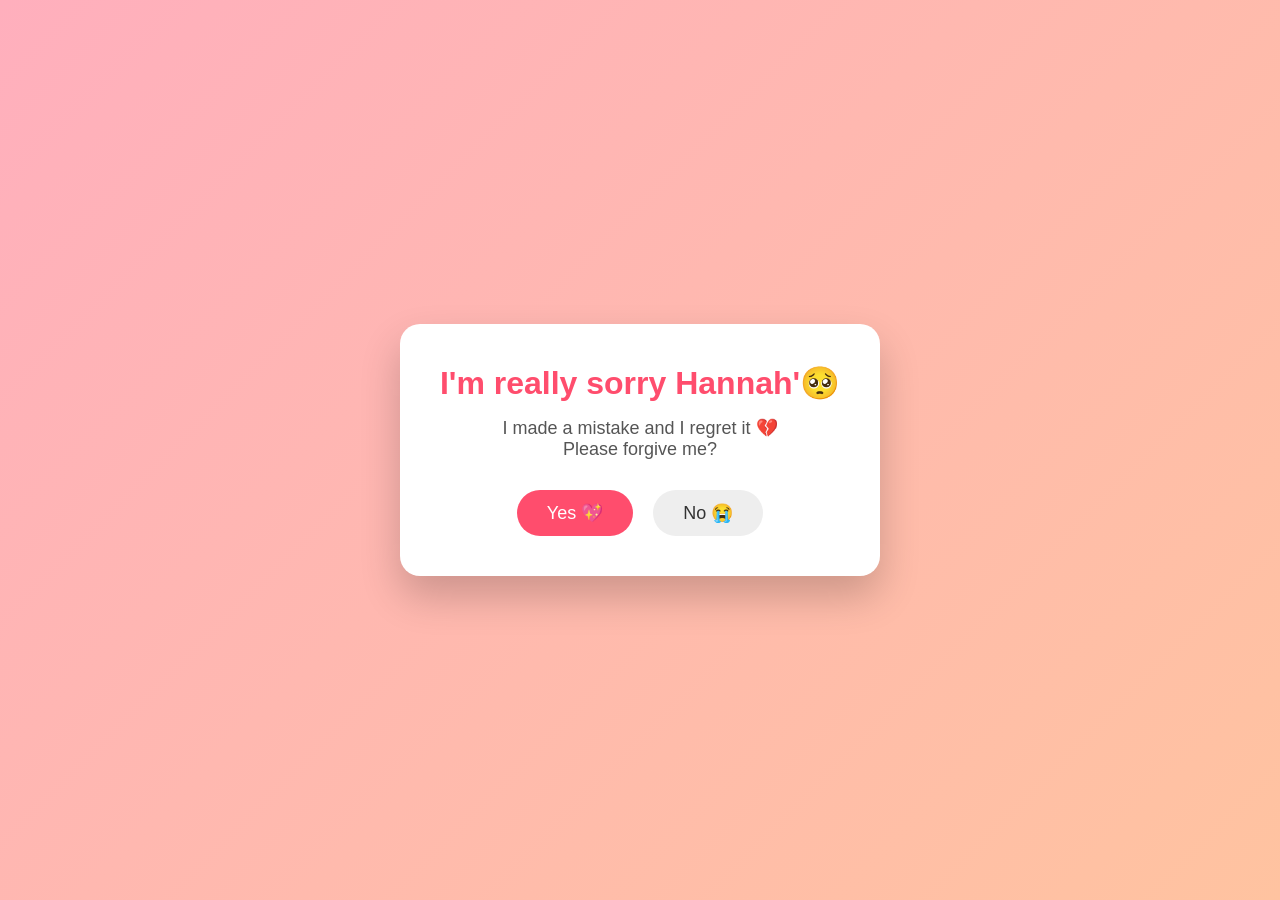
<file: index.html>
<!DOCTYPE html>
<html lang="en">
<head>
  <meta charset="UTF-8">
  <title>Please Forgive Me 🥺</title>
  <link rel="stylesheet" href="style.css">
</head>
<body>

  <div class="container">
    <h1 id="title">I'm really sorry Hannah'🥺</h1>
    <p id="msg">
      I made a mistake and I regret it 💔<br>
      Please forgive me?
    </p>

    <div class="buttons">
      <button class="yes" onclick="forgiven()">Yes 💖</button>
      <button class="no" onmouseover="moveNo()">No 😭</button>
    </div>
  </div>

<script>
  let clickCount = 0;

  function forgiven() {
    clickCount++;

    if (clickCount === 1) {
      document.getElementById("title").innerText = "Thank you 😭💖";
      document.getElementById("msg").innerHTML =
        "I hope you beleive me.I deserve you🫶<br>You mean everything to me 💕";
    } else if (clickCount === 2) {
      document.getElementById("msg").innerHTML =
        "From my heart to yours ❤️<br>Thank you for giving me another chance and I wont hurt you again,by doing the same thing. Hannah'🥹✨";

      // Remove Yes button
      const yesBtn = document.querySelector(".yes");
      yesBtn.remove();

      // create hug button
      const hugBtn = document.createElement("button");
      hugBtn.innerText = "Hug 🤗";
      hugBtn.className = "hug";
      hugBtn.onclick = () => {
        window.location.href = "hug.html"; // go to hug page
      };
      document.querySelector(".buttons").appendChild(hugBtn);
    }
  }

  function moveNo() {
    const noBtn = document.querySelector(".no");
    const x = Math.random() * 200 - 100;
    const y = Math.random() * 200 - 100;
    noBtn.style.transform = `translate(${x}px, ${y}px)`;
  }
</script>
</body>
</html>
</file>
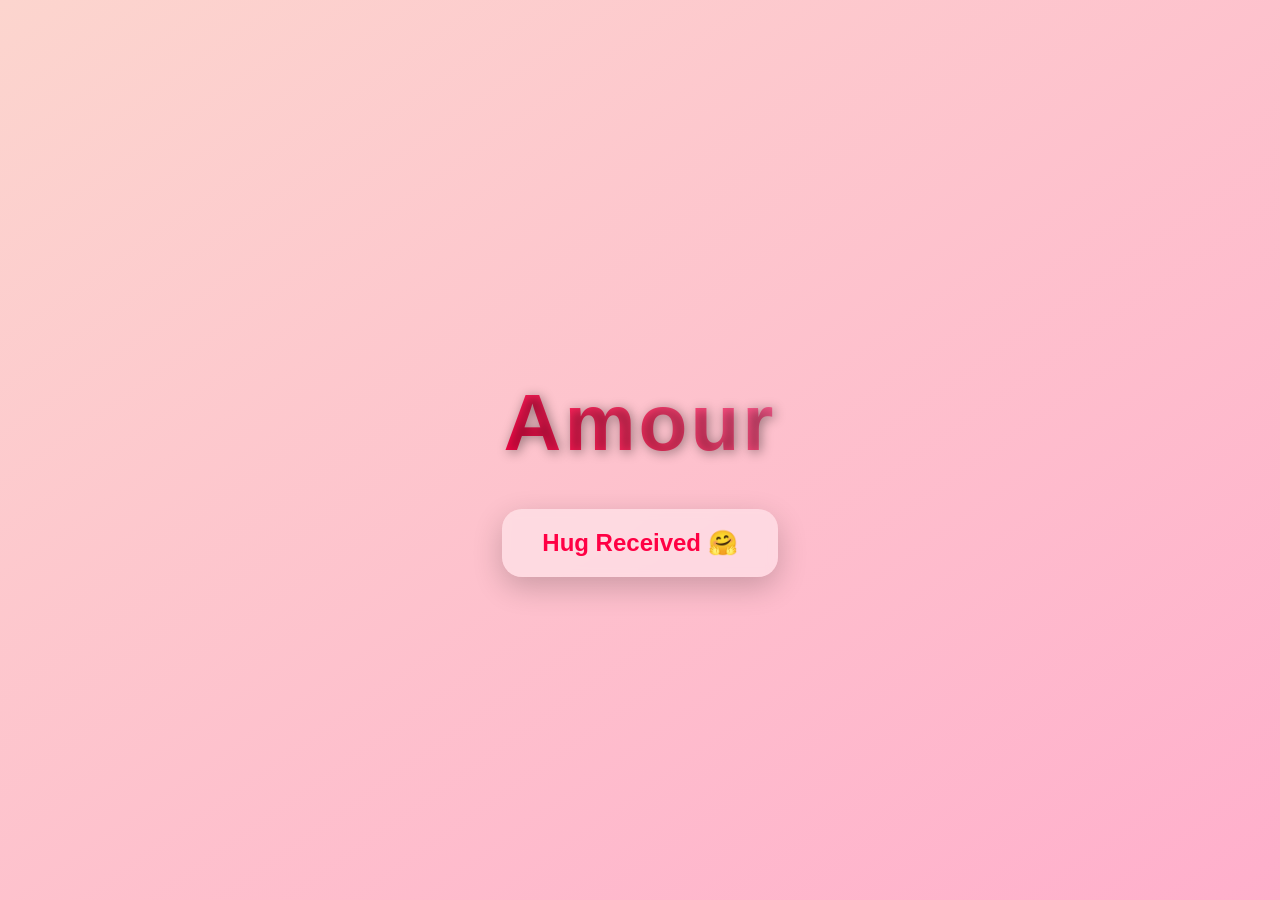
<file: hug.html>
<!DOCTYPE html>
<html lang="en">
<head>
<meta charset="UTF-8">
<title>Hug Album 🤗</title>
<style>
body {
  margin: 0;
  padding: 0;
  height: 100vh;
  display: flex;
  flex-direction: column;
  justify-content: center;
  align-items: center;
  background: linear-gradient(to bottom right, #fcd5ce, #ffafcc);
  font-family: 'Arial', sans-serif;
}

.romantic-word {
  font-family: 'Cursive', 'Segoe Script', sans-serif;
  font-size: 80px;
  font-weight: bold;
  background: linear-gradient(45deg, #ff0044, #ff3366, #ff6699);
  -webkit-background-clip: text;
  -webkit-text-fill-color: transparent;
  text-shadow: 2px 2px 12px rgba(0, 0, 0, 0.4);
  letter-spacing: 3px;
  transition: transform 0.3s, text-shadow 0.3s;
  margin-bottom: 40px;
}

.romantic-word:hover {
  transform: scale(1.2) rotate(-2deg);
  text-shadow: 4px 4px 14px rgba(255, 105, 180, 0.8);
  cursor: pointer;
}

.hug-box {
  padding: 20px 40px;
  background: rgba(255, 255, 255, 0.4);
  border-radius: 20px;
  box-shadow: 0 10px 30px rgba(0,0,0,0.2);
  backdrop-filter: blur(5px);
  font-size: 24px;
  font-weight: bold;
  color: #ff0044;
  animation: fadeIn 2s ease-in-out;
}

@keyframes fadeIn {
  from { opacity: 0; transform: translateY(20px); }
  to { opacity: 1; transform: translateY(0); }
}
</style>
</head>
<body>

<h1 class="romantic-word">Amour</h1>
<div class="hug-box">Hug Received 🤗</div>

</body>
</html>
</file>
<file: style.css>
* {
  margin: 0;
  padding: 0;
  box-sizing: border-box;
  font-family: 'Poppins', sans-serif;
}

body {
  height: 100vh;
  background: linear-gradient(135deg, #ffafbd, #ffc3a0);
  display: flex;
  justify-content: center;
  align-items: center;
  overflow: hidden;
}

.container {
  background: white;
  padding: 40px;
  border-radius: 20px;
  text-align: center;
  box-shadow: 0 20px 40px rgba(0,0,0,0.2);
  animation: pop 1s ease;
}

h1 {
  color: #ff4d6d;
  margin-bottom: 15px;
}

p {
  color: #555;
  font-size: 18px;
  margin-bottom: 30px;
}

.buttons {
  display: flex;
  gap: 20px;
  justify-content: center;
}

button {
  padding: 12px 30px;
  font-size: 18px;
  border: none;
  border-radius: 30px;
  cursor: pointer;
  transition: 0.3s;
}

.yes {
  background: #ff4d6d;
  color: white;
}

.yes:hover {
  transform: scale(1.1);
}

.no {
  background: #eee;
  color: #333;
}

@keyframes pop {
  from { transform: scale(0); }
  to { transform: scale(1); }
}
button.hug {
  background-color: #ff99cc;
  color: white;
  margin-top: 10px;
}
button.hug {
  background-color: #ff99cc;
  color: white;
  margin-top: 10px;
}
</file>
